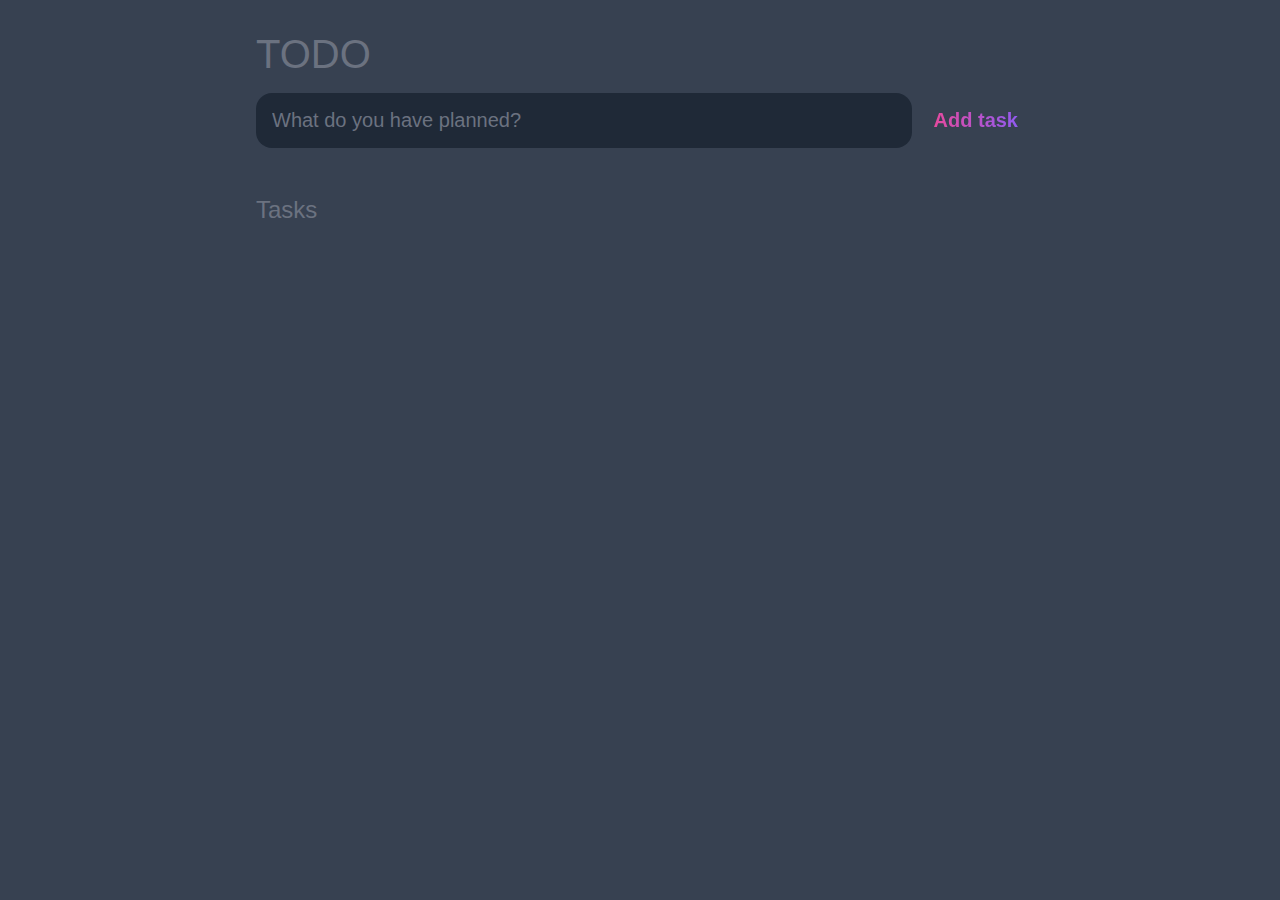
<file: a basic to do web app/index.html>
<!DOCTYPE html>
<html lang="en">
<head>
	<meta charset="UTF-8">
	<meta http-equiv="X-UA-Compatible" content="IE=edge">
	<meta name="viewport" content="width=device-width, initial-scale=1.0">
	<title>TODO</title>

	<link rel="stylesheet" href="main.css" />
</head>
<body>
	
	<header>
		<h1>TODO</h1>
		<form id="new-task-form">
			<input 
				type="text" 
				name="new-task-input" 
				id="new-task-input" 
				placeholder="What do you have planned?" />
			<input 
				type="submit"
				id="new-task-submit" 
				value="Add task" />
		</form>
	</header>
	<main>
		<section class="task-list">
			<h2>Tasks</h2>

			<div id="tasks">

				<!-- <div class="task">
					<div class="content">
						<input 
							type="text" 
							class="text" 
							value="A new task"
							readonly>
					</div>
					<div class="actions">
						<button class="edit">Edit</button>
						<button class="delete">Delete</button>
					</div>
				</div> -->

			</div>
		</section>
	</main>

	<script src="main.js"></script>
</body>
</html>
</file>
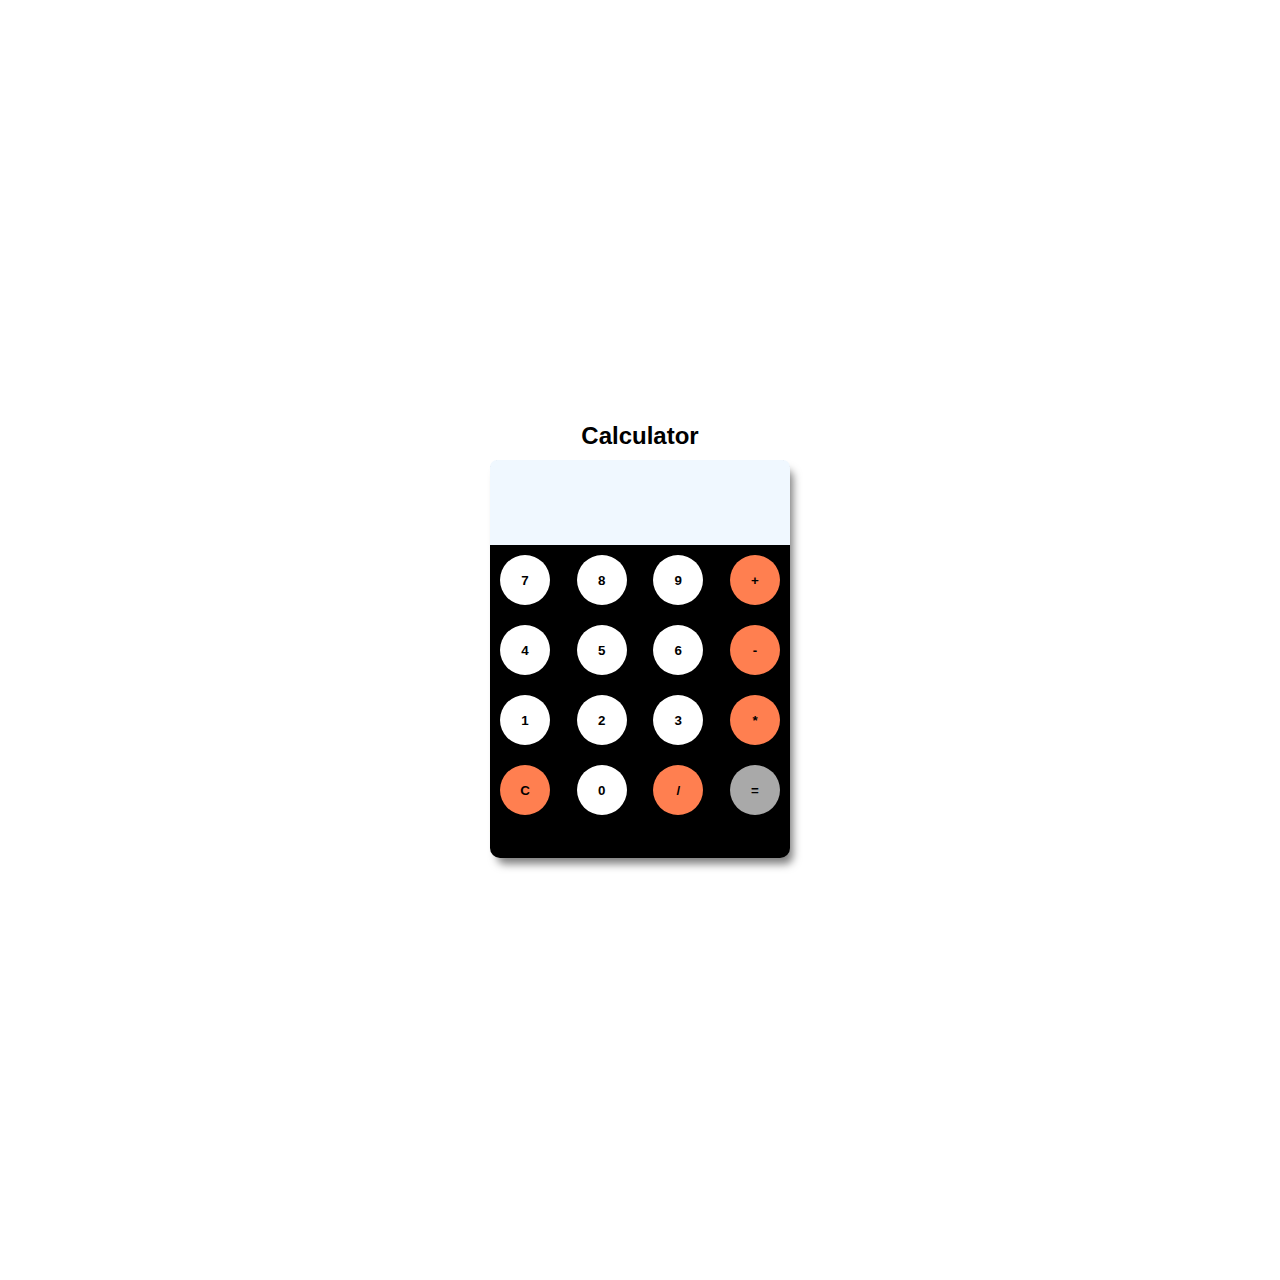
<file: Calculator/projectCalculator.html>
<!DOCTYPE html>
<html lang="en">
<head>
    <meta charset="UTF-8">
    <meta http-equiv="X-UA-Compatible" content="IE=edge">
    <meta name="viewport" content="width=device-width, initial-scale=1.0">
    <title>Calculator in JavaScript</title>
    <link rel="stylesheet" type="text/css" href="cal.css">
</head>
<body>
    <div>
        
        <div class="title"><p>Calculator</p></div>
        <div class="calculator">
            <input type="text" class="display" id= "id1" disabled>
            <div class="keys">
                <div class="row">
                    <button value="7" onclick="display('7')">7</button>
                    <button value="8" onclick="display('8')"">8</button>
                    <button value="9" onclick="display('9')"">9</button>
                    <button value="+" class="operators" onclick="display('+')">+</button>
                </div>
                <div class="row">
                    <button value="4" onclick="display('4')">4</button>
                    <button value="5" onclick="display('5')">5</button>
                    <button value="6" onclick="display('6')">6</button>
                    <button value="-" class="operators" onclick="display('-')">-</button>
                </div>
                <div class="row">
                    <button value="1" onclick="display('1')">1</button>
                    <button value="2" onclick="display('2')">2</button>
                    <button value="3" onclick="display('3')">3</button>
                    <button value="*" class="operators" onclick="display('*')">*</button>
                </div>
                <div class="row">
                    <button value="C" class="operators" onclick="clr()">C</button>
                    <button value="0" onclick="display('0')">0</button>
                    <button value="/" class="operators" onclick="display('/')">/</button>
                    <button value="=" class="equal" onclick="solve()">=</button>
                </div>
            </div>%
        </div>
    </div>
    <script type="text/javascript" src="cal.js"></script>
</body>
</html>
</file>
<file: a basic to do web app/main.css>
:root {
    --dark: #374151;
    --darker: #1F2937;
    --darkest: #111827;
    --grey: #6B7280;
    --pink: #EC4899;
    --purple: #8B5CF6;
    --light: #EEE;
}

* {
margin: 0;
box-sizing: border-box;
font-family: "Fira sans", sans-serif;
}

body {
display: flex;
flex-direction: column;
min-height: 100vh;
color: #FFF;
background-color: var(--dark);
}

header {
padding: 2rem 1rem;
max-width: 800px;
width: 100%;
margin: 0 auto;
}

header h1{ 
font-size: 2.5rem;
font-weight: 300;
color: var(--grey);
margin-bottom: 1rem;
}

#new-task-form {
display: flex;;
}

input, button {
appearance: none;
border: none;
outline: none;
background: none;
}

#new-task-input {
flex: 1 1 0%;
background-color: var(--darker);
padding: 1rem;
border-radius: 1rem;
margin-right: 1rem;
color: var(--light);
font-size: 1.25rem;
}

#new-task-input::placeholder {
color: var(--grey);
}

#new-task-submit {
color: var(--pink);
font-size: 1.25rem;
font-weight: 700;
background-image: linear-gradient(to right, var(--pink), var(--purple));
-webkit-background-clip: text;
-webkit-text-fill-color: transparent;
cursor: pointer;
transition: 0.4s;
}

#new-task-submit:hover {
opacity: 0.8;
}

#new-task-submit:active {
opacity: 0.6;
}

main {
flex: 1 1 0%;
max-width: 800px;
width: 100%;
margin: 0 auto;
}

.task-list {
padding: 1rem;
}

.task-list h2 {
font-size: 1.5rem;
font-weight: 300;
color: var(--grey);
margin-bottom: 1rem;
}

#tasks .task {
display: flex;
justify-content: space-between;
background-color: var(--darkest);
padding: 1rem;
border-radius: 1rem;
margin-bottom: 1rem;
}

.task .content {
flex: 1 1 0%;
}

.task .content .text {
color: var(--light);
font-size: 1.125rem;
width: 100%;
display: block;
transition: 0.4s;
}

.task .content .text:not(:read-only) {
color: var(--pink);
}

.task .actions {
display: flex;
margin: 0 -0.5rem;
}

.task .actions button {
cursor: pointer;
margin: 0 0.5rem;
font-size: 1.125rem;
font-weight: 700;
text-transform: uppercase;
transition: 0.4s;
}

.task .actions button:hover {
opacity: 0.8;
}

.task .actions button:active {
opacity: 0.6;
}

.task .actions .edit {
background-image: linear-gradient(to right, var(--pink), var(--purple));
-webkit-background-clip: text;
-webkit-text-fill-color: transparent;
}

.task .actions .delete {
color: crimson;
}
</file>
<file: Calculator/cal.css>
*{
    padding: 0;
    margin: 0;
}
.title{
    margin-bottom: 10px;
    text-align: center;
    font-weight: bolder;
    font-size: x-large;
    width: 300px;
    color: black;
}
body{
    width: 100vw;
    height: 100vw;
    display: flex;
    justify-content: center;
    align-items: center;
    background-color: white;
    font-family: 'Lucida Sans', 'Lucida Sans Regular', 'Lucida Grande', 'Lucida Sans Unicode', Geneva, Verdana, sans-serif;
}
.calculator{
    width: 300px;
    padding-bottom: 15px;
    border-radius: 10px;
    background-color: black;
    box-shadow: 5px 8px 8px -2px rgba(0,0,0,0.51);
}
.display{
    width: 100%;
    height: 85px;
    border: none;
    box-sizing: border-box;
    padding: 10px;
    font-size: xx-large;
    background-color: aliceblue;
    color: black;
    text-align: right;
    border-top-left-radius: 7px;
    border-top-right-radius:7px;
}
button{
    width: 50px;
    height: 50px;
    border-radius: 50%;
    border: none;
    outline: none;
    background-color: white;
    margin: 10px;
    font-weight: 900;
    color: black;
}
button:hover{
    cursor:pointer;
}
.row{
    display: flex;
    justify-content: space-between;

}
.operators{
    background-color: coral;
    font-weight: 900;
    color: black;
}
.equal{
    background-color: darkgray;
    font-weight: 900;

}
</file>
